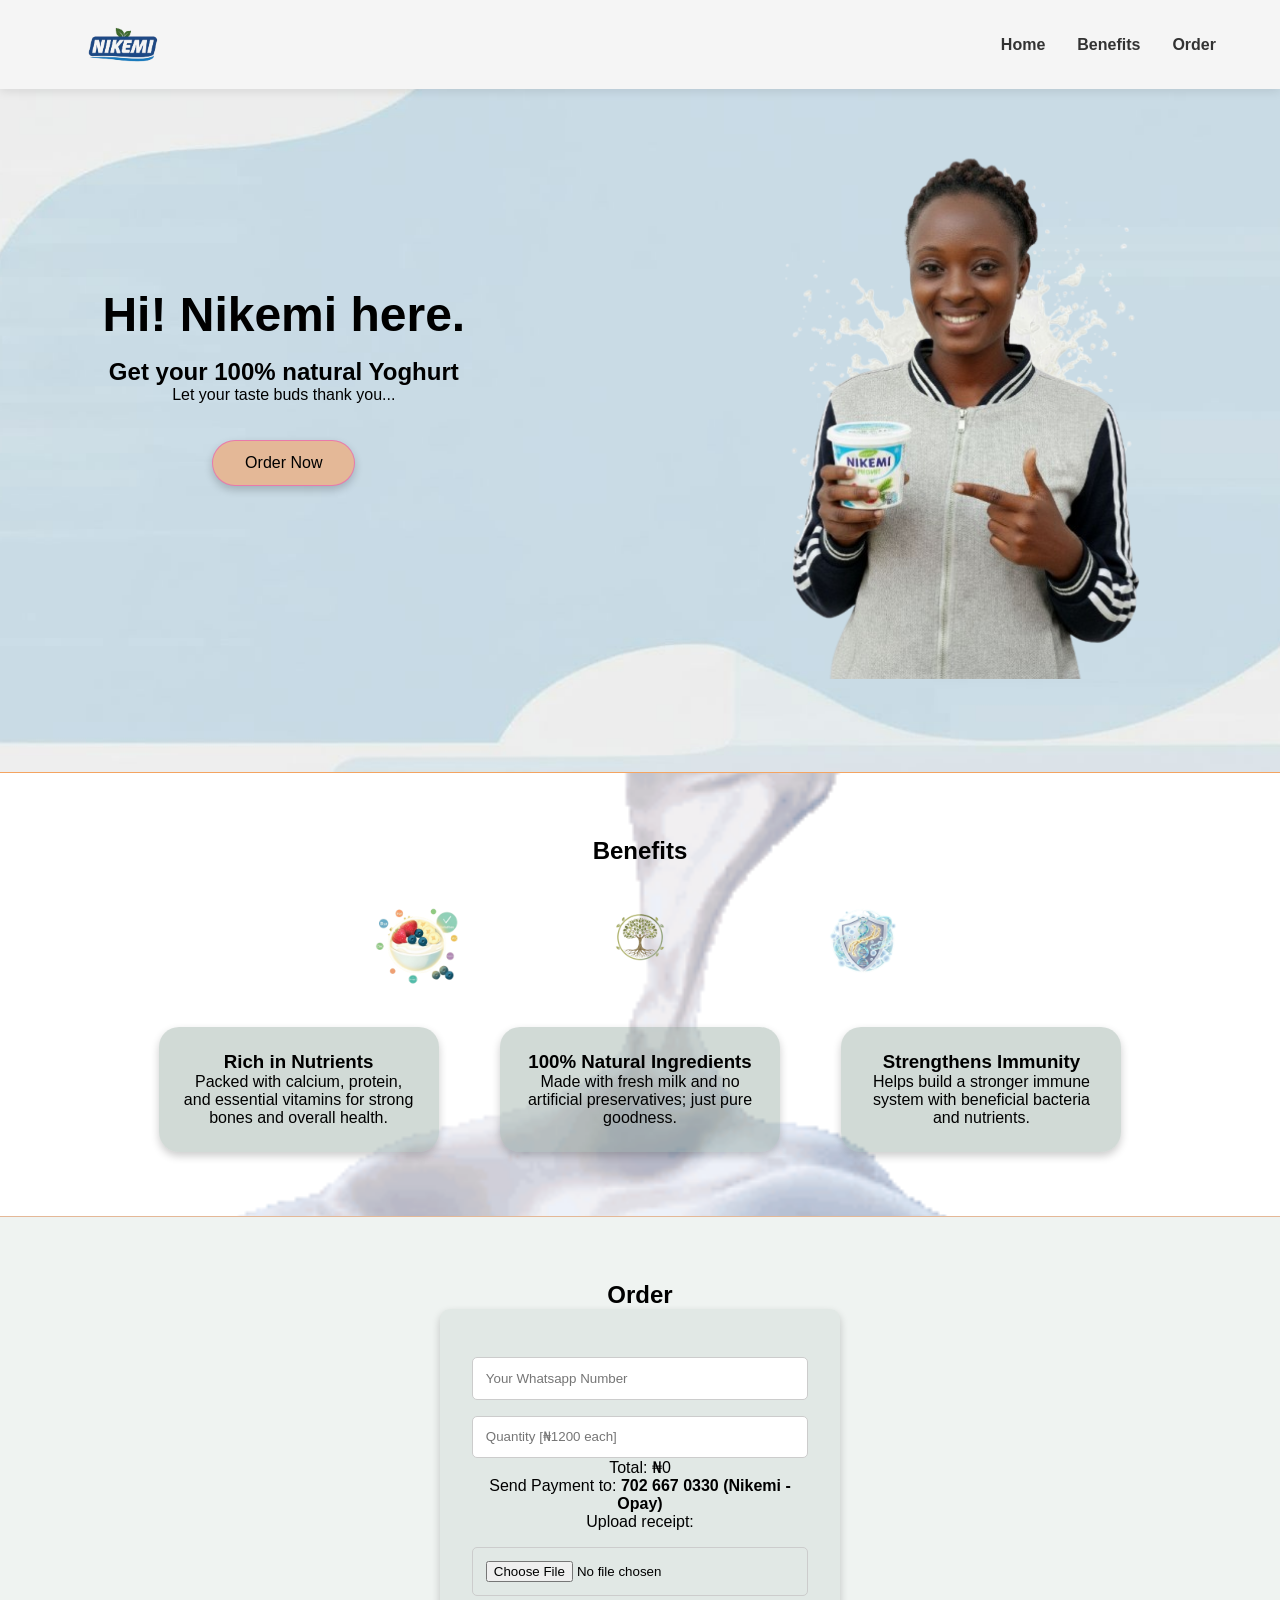
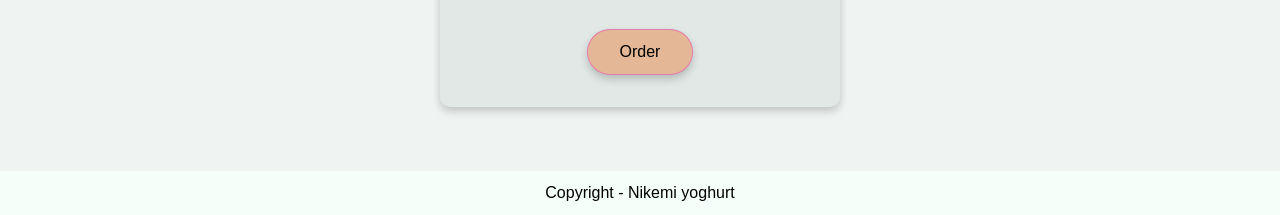
<file: index.html>
<!DOCTYPE html>
<html lang="en">
<head>
  <meta charset="UTF-8" />
  <meta name="viewport" content="width=device-width, initial-scale=1.0" />
  <title>Nikemi Yoghurt</title>
  <link rel="icon" href="images/her.png" type="image/x-icon">
  <link rel="stylesheet" href="youghurt.css" />
</head>
<body>
  <div class="up">
    <header class="header">
      <img src="images/logo.png" class="logo" alt="Nikemi Logo" />

      <nav>
        <ul>
          <li><a href="#">Home</a></li>
          <li><a href="#benefits">Benefits</a></li>
          <li><a href="#order">Order</a></li>
        </ul>
      </nav>

      <div class="burger">
        <div></div>
        <div></div>
        <div></div>
      </div>
    </header>

    <section class="mid">
      <div class="left">
        <h1>Hi! Nikemi here.</h1>
        <h2>Get your 100% natural Yoghurt</h2>
        <p>Let your taste buds thank you...</p>
        <button class="btn" onclick="scrollToOrder()">Order Now</button>
      </div>

      <div class="hero-img">
        <img src="images/milk.png" class="milk" alt="Yoghurt splash">
        <img src="images/milk.png" class="milk1" alt="Yoghurt splash">
        <img src="images/her.png" class="her" alt="Model">
      </div>
    </section>

  <section id="benefits" class="benefits">
    <h2>Benefits</h2>
    <div class="img">
      <img src="images/rich.png" alt="Rich in nutrients">
      <img src="images/natural.png" alt="Natural ingredients">
      <img src="images/immune.png" alt="Strengthens immunity">
    </div>

    <div class="reason">
      <div class="rich">
        <h3>Rich in Nutrients</h3>
        <p>Packed with calcium, protein, and essential vitamins for strong bones and overall health.</p>
      </div>

      <div class="Natural">
        <h3>100% Natural Ingredients</h3>
        <p>Made with fresh milk and no artificial preservatives; just pure goodness.</p>
      </div>

      <div class="Affordable">
        <h3>Strengthens Immunity</h3>
        <p>Helps build a stronger immune system with beneficial bacteria and nutrients.</p>
      </div>
    </div>
  </section>

  <section id="order" class="get">
    <h2>Order</h2>
    <form>
      <input type="text" id="whatsapp" placeholder="Your Whatsapp Number" required>
      <input type="number" id="quantity" placeholder="Quantity [₦1200 each]" required>
      <p>Total: ₦<span id="total">0</span></p>
      <p>Send Payment to: <strong>702 667 0330 (Nikemi - Opay)</strong></p>
      <label for="image">Upload receipt:</label>
      <input type="file" id="image" name="image" required>
      <button type="button" onclick="showPopup(event)" class="btn1">Order</button>
    </form>

    <div id="popup" class="popup">
      <div class="popup-content">
        <span class="close" onclick="closePopup()">&times;</span>
        <p>Thank you! You will be redirected to Whatsapp shortly...</p>
      </div>
    </div>
  </section>

  <footer id="contact">
    <p>Copyright - Nikemi yoghurt</p>
  </footer>

  <script src="youghurt.js"></script>
</body>
</html>
</file>
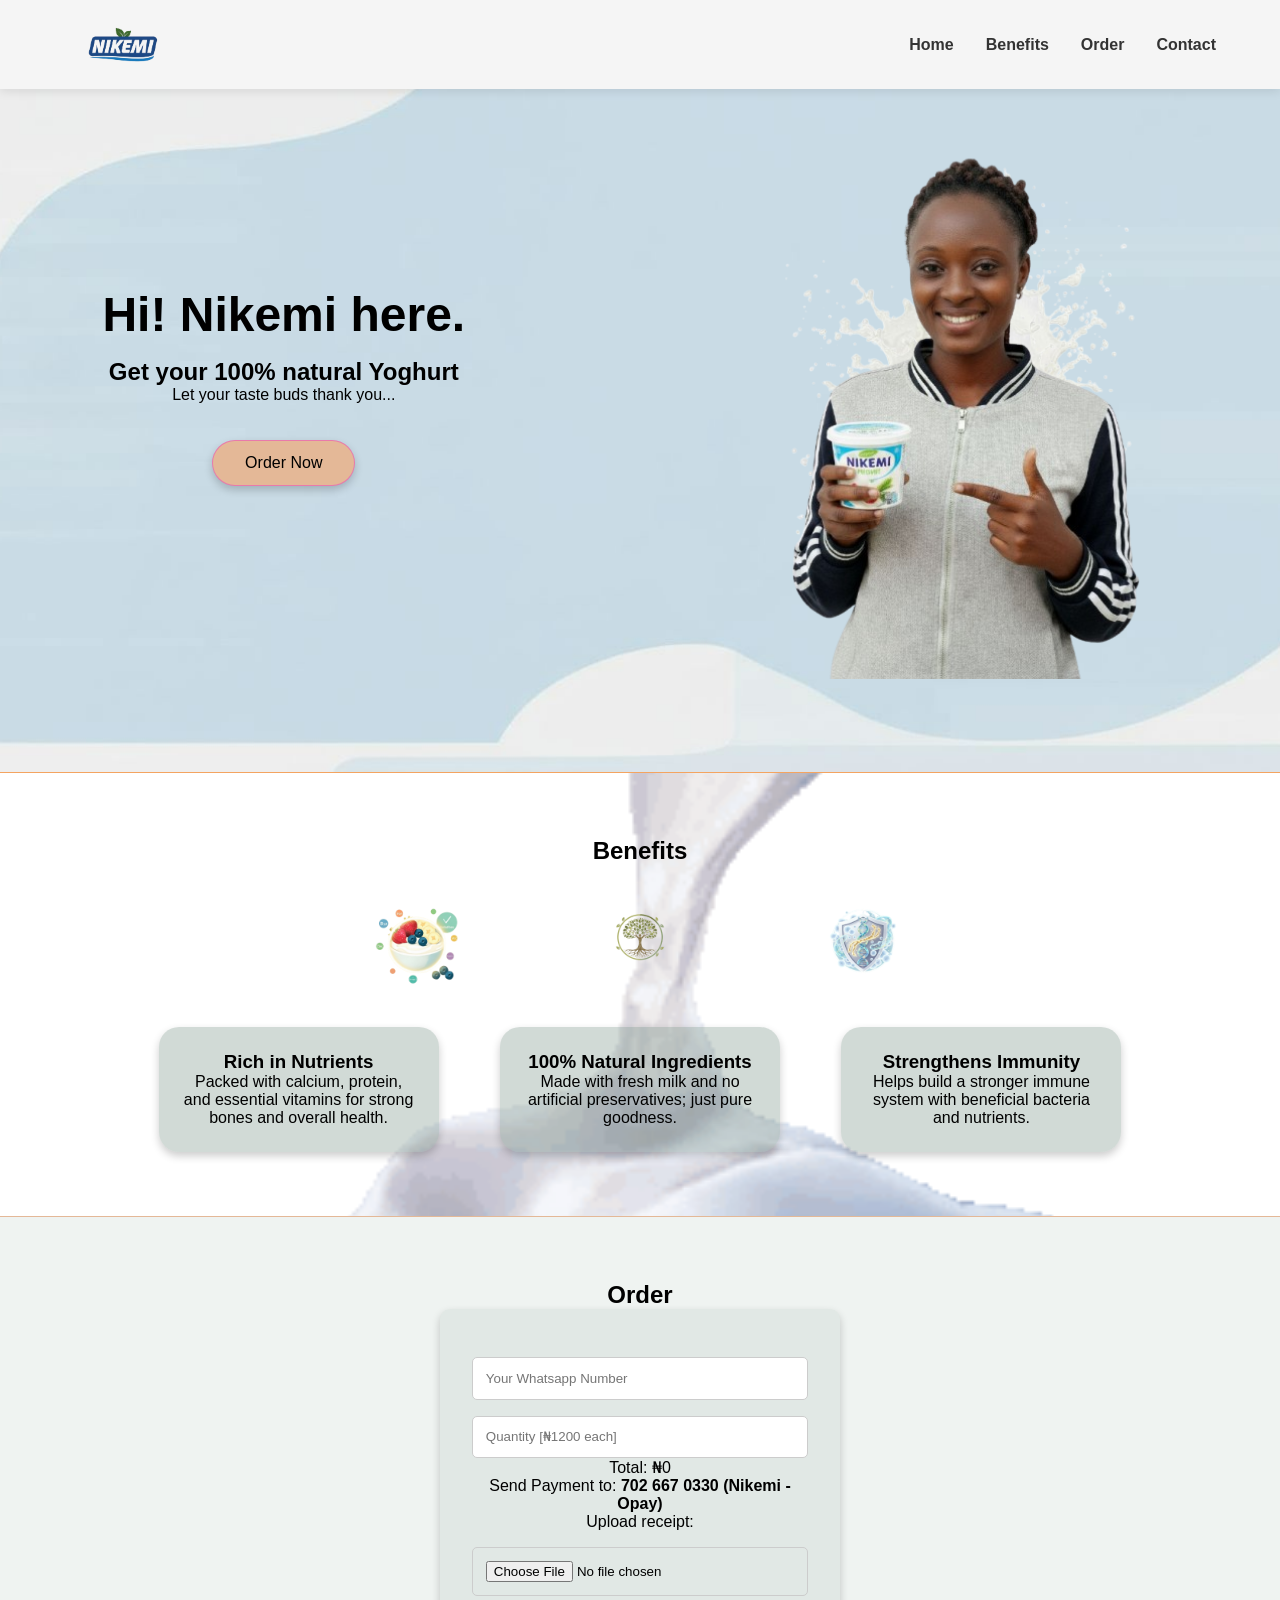
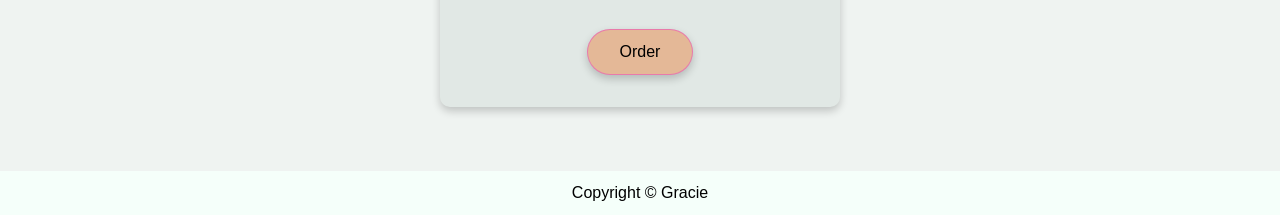
<file: youghurt.html>
<!DOCTYPE html>
<html lang="en">
<head>
  <meta charset="UTF-8" />
  <meta name="viewport" content="width=device-width, initial-scale=1.0" />
  <title>Nikemi Yoghurt</title>
  <link rel="stylesheet" href="youghurt.css" />
</head>
<body>
  <div class="up">
    <header class="header">
      <img src="images/logo.png" class="logo" alt="Nikemi Logo" />

      <nav>
        <ul>
          <li><a href="#">Home</a></li>
          <li><a href="#benefits">Benefits</a></li>
          <li><a href="#order">Order</a></li>
          <li><a href="#contact">Contact</a></li>
        </ul>
      </nav>

      <div class="burger">
        <div></div>
        <div></div>
        <div></div>
      </div>
    </header>

    <section class="mid">
      <div class="left">
        <h1>Hi! Nikemi here.</h1>
        <h2>Get your 100% natural Yoghurt</h2>
        <p>Let your taste buds thank you...</p>
        <button class="btn" onclick="scrollToOrder()">Order Now</button>
      </div>

      <div class="hero-img">
        <img src="images/milk.png" class="milk" alt="Yoghurt splash">
        <img src="images/milk.png" class="milk1" alt="Yoghurt splash">
        <img src="images/her.png" class="her" alt="Model">
      </div>
    </section>
  </div>

  <section id="benefits" class="benefits">
    <h2>Benefits</h2>
    <div class="img">
      <img src="images/rich.png" alt="Rich in nutrients">
      <img src="images/natural.png" alt="Natural ingredients">
      <img src="images/immune.png" alt="Strengthens immunity">
    </div>

    <div class="reason">
      <div class="rich">
        <h3>Rich in Nutrients</h3>
        <p>Packed with calcium, protein, and essential vitamins for strong bones and overall health.</p>
      </div>

      <div class="Natural">
        <h3>100% Natural Ingredients</h3>
        <p>Made with fresh milk and no artificial preservatives; just pure goodness.</p>
      </div>

      <div class="Affordable">
        <h3>Strengthens Immunity</h3>
        <p>Helps build a stronger immune system with beneficial bacteria and nutrients.</p>
      </div>
    </div>
  </section>

  <section id="order" class="get">
    <h2>Order</h2>
    <form>
      <input type="text" id="whatsapp" placeholder="Your Whatsapp Number" required>
      <input type="number" id="quantity" placeholder="Quantity [₦1200 each]" required>
      <p>Total: ₦<span id="total">0</span></p>
      <p>Send Payment to: <strong>702 667 0330 (Nikemi - Opay)</strong></p>
      <label for="image">Upload receipt:</label>
      <input type="file" id="image" name="image" required>
      <button type="button" onclick="showPopup(event)" class="btn1">Order</button>
    </form>

    <div id="popup" class="popup">
      <div class="popup-content">
        <span class="close" onclick="closePopup()">&times;</span>
        <p>Thank you! You will be redirected to Whatsapp shortly...</p>
      </div>
    </div>
  </section>

  <footer id="contact">
    <p>Copyright © Gracie</p>
  </footer>

  <script src="youghurt.js"></script>
</body>
</html>
</file>
<file: youghurt.css>
/* ==========================
   GLOBAL RESET
========================== */
* {
  margin: 0;
  padding: 0;
  box-sizing: border-box;
}

html, body {
  width: 100%;
  overflow-x: hidden;
  font-family: Bahnschrift, sans-serif;
}

/* ==========================
   HEADER
========================== */
header {
  display: flex;
  justify-content: space-between;
  align-items: center;
  background: whitesmoke;
  padding: 1rem 5%;
  position: fixed; /* ✅ stays at the top */
  top: 0;
  left: 0;
  width: 100%;
  z-index: 1000;
  box-shadow: 0 2px 10px rgba(0,0,0,0.1);
}

.logo {
  width: 120px;
}

/* NAVIGATION */
nav ul {
  display: flex;
  gap: 2rem;
  list-style: none;
}

nav ul li a {
  text-decoration: none;
  color: #333;
  font-weight: bold;
  transition: 0.3s;
}

nav ul li a:hover {
  color: teal;
}

/* ==========================
   HERO SECTION
========================== */
.mid {
  display: flex;
  justify-content: space-between;
  align-items: center;
  background: url('images/bg1.jpeg') center/cover no-repeat;
  padding: 7% 8%; /* reduced from 10%+ to shrink section height */
  flex-wrap: wrap;
  position: relative;
   /* ✅ adds spacing so header doesn’t overlap */
}

.left {
  max-width: 500px;
  text-align: center;
  z-index: 3;
}

h1 {
  font-size: 3rem;
  margin-bottom: 1rem;
}

.btn, .btn1 {
  margin-top: 10%;
  padding: 0.8rem 2rem;
  border-radius: 50px;
  background-color: #e4b897;
  border: 1px solid #e4b8;
  box-shadow: 0 4px 8px rgba(0,0,0,0.2);
  font-size: 1rem;
  transition: 0.3s;
}

.btn:hover, .btn1:hover {
  background-color: #cba180;
  color: #fff;
  cursor: pointer;
}

/* HERO IMAGES */
.hero-img {
  position: relative;
  width: 40%; /* ✅ slightly smaller for better layout balance */
  min-width: 280px;
}

.milk, .milk1 {
  position: absolute;
  z-index: 1;
  animation: spin 30s linear infinite;
}

.milk {
  width: 100%;
  top: 0;
  left: 0;
}

.milk1 {
  width: 90%;
  top: 10%;
  left: 5%;
}

.her {
  position: relative;
  width: 100%;
  z-index: 3;
}

@keyframes spin {
  from { transform: rotate(0deg); }
  to { transform: rotate(360deg); }
}

/* ==========================
   BENEFITS
========================== */
.benefits {
  text-align: center;
  background: url('images/milk1.gif') center/cover no-repeat;
  border-top: 1px solid sandybrown;
  border-bottom: 1px solid #e4b897;
  padding: 5% 2%;
}

.img {
  display: flex;
  justify-content: center;
  gap: 10%;
  flex-wrap: wrap;
  margin-top: 2%;
}

.img img {
  width: 100px;
}

.reason {
  display: flex;
  justify-content: center;
  gap: 5%;
  flex-wrap: wrap;
  margin-top: 3%;
}

.rich, .Natural, .Affordable {
  background: rgba(102, 133, 121, 0.3);
  padding: 2%;
  border-radius: 20px;
  transition: transform 0.3s ease;
  box-shadow: 0 4px 8px rgba(0,0,0,0.2);
  max-width: 280px;
}

.rich:hover, .Natural:hover, .Affordable:hover {
  transform: scale(1.1);
}

/* ==========================
   ORDER SECTION
========================== */
.get {
  text-align: center;
  background: rgba(102, 133, 121, 0.1);
  padding: 5% 2%;
}

form {
  display: flex;
  flex-direction: column;
  align-items: center;
  width: 90%;
  max-width: 400px;
  margin: 0 auto;
  background-color: rgba(102, 133, 121, 0.1);
  padding: 2rem;
  border-radius: 10px;
  box-shadow: 0 4px 8px rgba(0,0,0,0.2);
}

input {
  width: 100%;
  margin-top: 1rem;
  padding: 0.8rem;
  border-radius: 5px;
  border: 1px solid #ccc;
}

/* ==========================
   POPUP
========================== */
.popup {
  display: none;
  position: fixed;
  top: 0; left: 0;
  width: 100%; height: 100%;
  background: rgba(0,0,0,0.5);
  justify-content: center;
  align-items: center;
  z-index: 999;
}

.popup-content {
  background: #fff;
  padding: 20px;
  border-radius: 8px;
  width: 80%;
  max-width: 300px;
  text-align: center;
  box-shadow: 0 0 10px rgba(0,0,0,0.3);
}

.close {
  float: right;
  font-size: 20px;
  cursor: pointer;
}

/* ==========================
   FOOTER
========================== */
footer {
  text-align: center;
  padding: 1%;
  background-color: mintcream;
}

/* ==========================
   BURGER MENU
========================== */
.burger {
  display: none;
  flex-direction: column;
  justify-content: space-between;
  width: 25px;
  height: 20px;
  cursor: pointer;
  z-index: 1001;
}

.burger div {
  width: 100%;
  height: 3px;
  background-color: #333;
  border-radius: 5px;
  transition: all 0.3s ease;
}

.burger.open div:nth-child(1) {
  transform: rotate(45deg) translate(5px, 5px);
}
.burger.open div:nth-child(2) {
  opacity: 0;
}
.burger.open div:nth-child(3) {
  transform: rotate(-45deg) translate(5px, -5px);
}

/* ==========================
   RESPONSIVE DESIGN
========================== */
@media (max-width: 900px) {
  h1 { font-size: 2rem; }
  .mid { flex-direction: column; align-items: center; padding: 10% 6%; margin-top: 40px;}
  .hero-img { width: 70%; margin-top: 2rem; }
  .milk, .milk1 { width: 120%; left: -10%; }
  header{
    height: 9%;
  }
}

@media (max-width: 768px) {
  .burger { display: flex; position: absolute; right: 5%;}

  nav {
    position: absolute;
    top: 70px;
    right: 5%;
    background: rgba(255, 255, 255, 0.95);
    border-radius: 8px;
    box-shadow: 0 4px 10px rgba(0, 0, 0, 0.15);
    overflow: hidden;
    transition: transform 0.3s ease;
    transform: translateY(-250%);
    z-index: 999;
  }
  nav.active { transform: translateY(0); }

  nav ul {
    flex-direction: column;
    align-items: flex-start;
    gap: 1rem;
    padding: 1rem 1.5rem;
  }

  nav ul li a { color: #333; font-weight: 600; }
}
</file>
